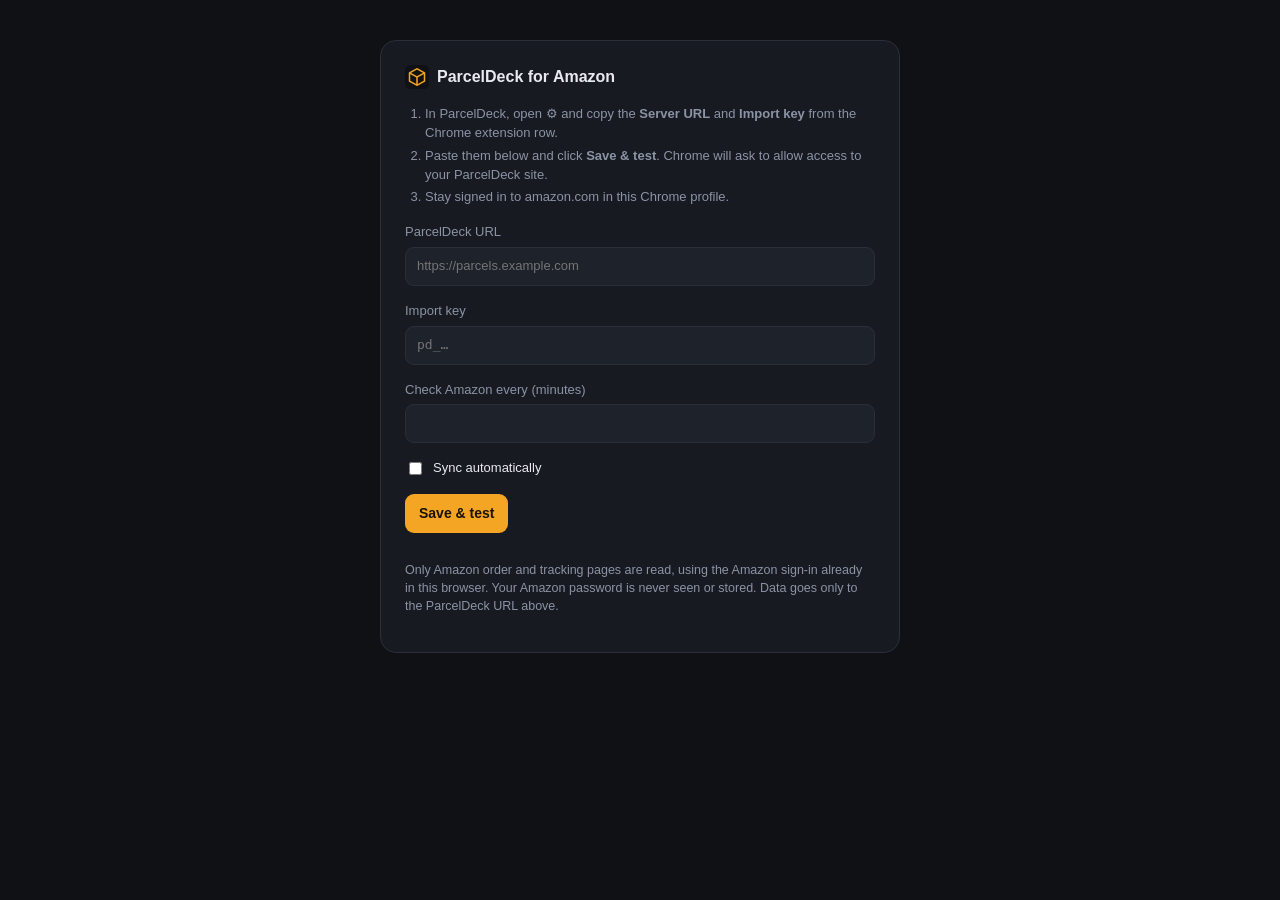
<file: extension/options.html>
<!doctype html>
<html>
<head>
<meta charset="utf-8">
<title>ParcelDeck for Amazon — Settings</title>
<link rel="stylesheet" href="ui.css">
<style>
body{display:flex;justify-content:center;padding:40px 16px}
main{width:100%;max-width:520px;background:var(--panel);border:1px solid var(--line);border-radius:16px;padding:24px;display:grid;gap:16px}
ol{margin:0;padding-left:20px;color:var(--muted);font-size:13px;display:grid;gap:4px}
</style>
</head>
<body>
<main>
  <h1><img src="icons/48.png" width="24" height="24" alt="">ParcelDeck for Amazon</h1>
  <ol>
    <li>In ParcelDeck, open ⚙︎ and copy the <b>Server URL</b> and <b>Import key</b> from the Chrome extension row.</li>
    <li>Paste them below and click <b>Save &amp; test</b>. Chrome will ask to allow access to your ParcelDeck site.</li>
    <li>Stay signed in to amazon.com in this Chrome profile.</li>
  </ol>
  <label>ParcelDeck URL<input id="server" placeholder="https://parcels.example.com" autocomplete="off"></label>
  <label>Import key<input id="token" class="mono" placeholder="pd_…" autocomplete="off"></label>
  <label>Check Amazon every (minutes)<input id="interval" type="number" min="15" step="15"></label>
  <label class="row" style="color:var(--text)"><input id="enabled" type="checkbox" style="width:auto"> Sync automatically</label>
  <div class="row"><button id="save">Save &amp; test</button><span id="msg" class="muted"></span></div>
  <p class="muted">Only Amazon order and tracking pages are read, using the Amazon sign-in already in this browser. Your Amazon password is never seen or stored. Data goes only to the ParcelDeck URL above.</p>
</main>
<script src="options.js"></script>
</body>
</html>
</file>
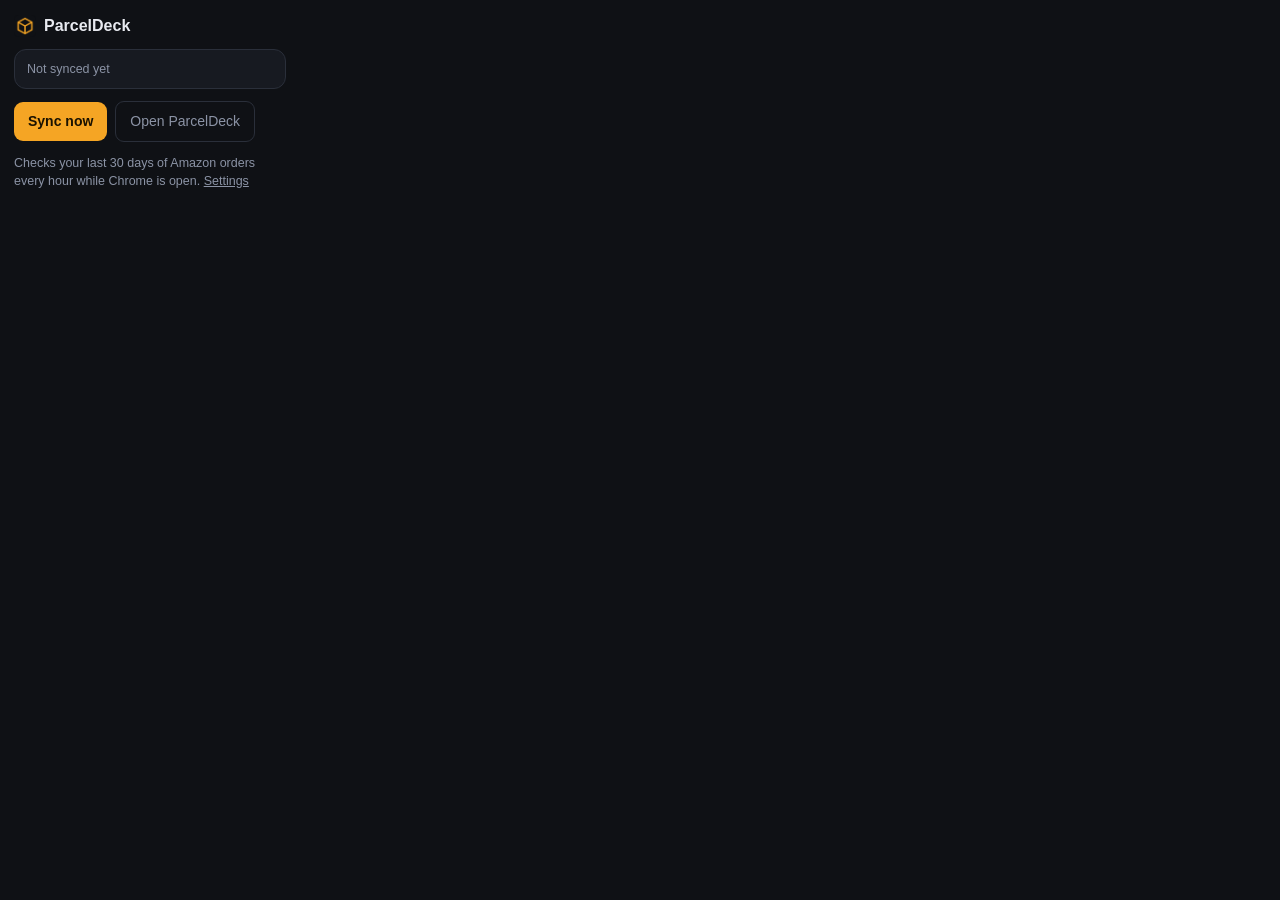
<file: extension/popup.html>
<!doctype html>
<html>
<head>
<meta charset="utf-8">
<link rel="stylesheet" href="ui.css">
<style>body{width:300px;padding:14px;display:grid;gap:12px}.card{background:var(--panel);border:1px solid var(--line);border-radius:12px;padding:10px 12px;display:grid;gap:4px}</style>
</head>
<body>
  <h1><img src="icons/48.png" width="22" height="22" alt="">ParcelDeck</h1>
  <div class="card" id="status"><span class="muted">Not synced yet</span></div>
  <div class="row">
    <button id="sync">Sync now</button>
    <button class="ghost" id="open">Open ParcelDeck</button>
  </div>
  <div class="muted">Checks your last 30 days of Amazon orders every hour while Chrome is open. <a href="#" id="opts">Settings</a></div>
  <script src="popup.js"></script>
</body>
</html>
</file>
<file: extension/ui.css>
:root{--bg:#0f1115;--panel:#171a21;--panel2:#1e222b;--line:#2a2f3a;--text:#e8eaf0;--muted:#8b93a5;--accent:#f5a524;--ok:#3ecf8e;--bad:#ff5d5d}
*{box-sizing:border-box}
body{margin:0;background:var(--bg);color:var(--text);font:14px/1.45 -apple-system,BlinkMacSystemFont,"Segoe UI",Inter,Roboto,sans-serif}
h1{font-size:16px;margin:0;display:flex;align-items:center;gap:8px}
label{display:grid;gap:5px;font-size:13px;color:var(--muted)}
input{font:inherit;color:inherit;background:var(--panel2);border:1px solid var(--line);border-radius:9px;padding:9px 11px;outline:none;width:100%}
input:focus{border-color:var(--accent)}
button{font:inherit;border:0;border-radius:9px;padding:9px 14px;font-weight:650;cursor:pointer;background:var(--accent);color:#1a1200}
button.ghost{background:transparent;color:var(--muted);border:1px solid var(--line);font-weight:500}
button:disabled{opacity:.6;cursor:wait}
.muted{color:var(--muted);font-size:12.5px}
.ok{color:var(--ok)}.bad{color:var(--bad)}
.row{display:flex;gap:8px;align-items:center;flex-wrap:wrap}
.mono{font-family:ui-monospace,Menlo,monospace}
a{color:var(--muted)}
</file>
